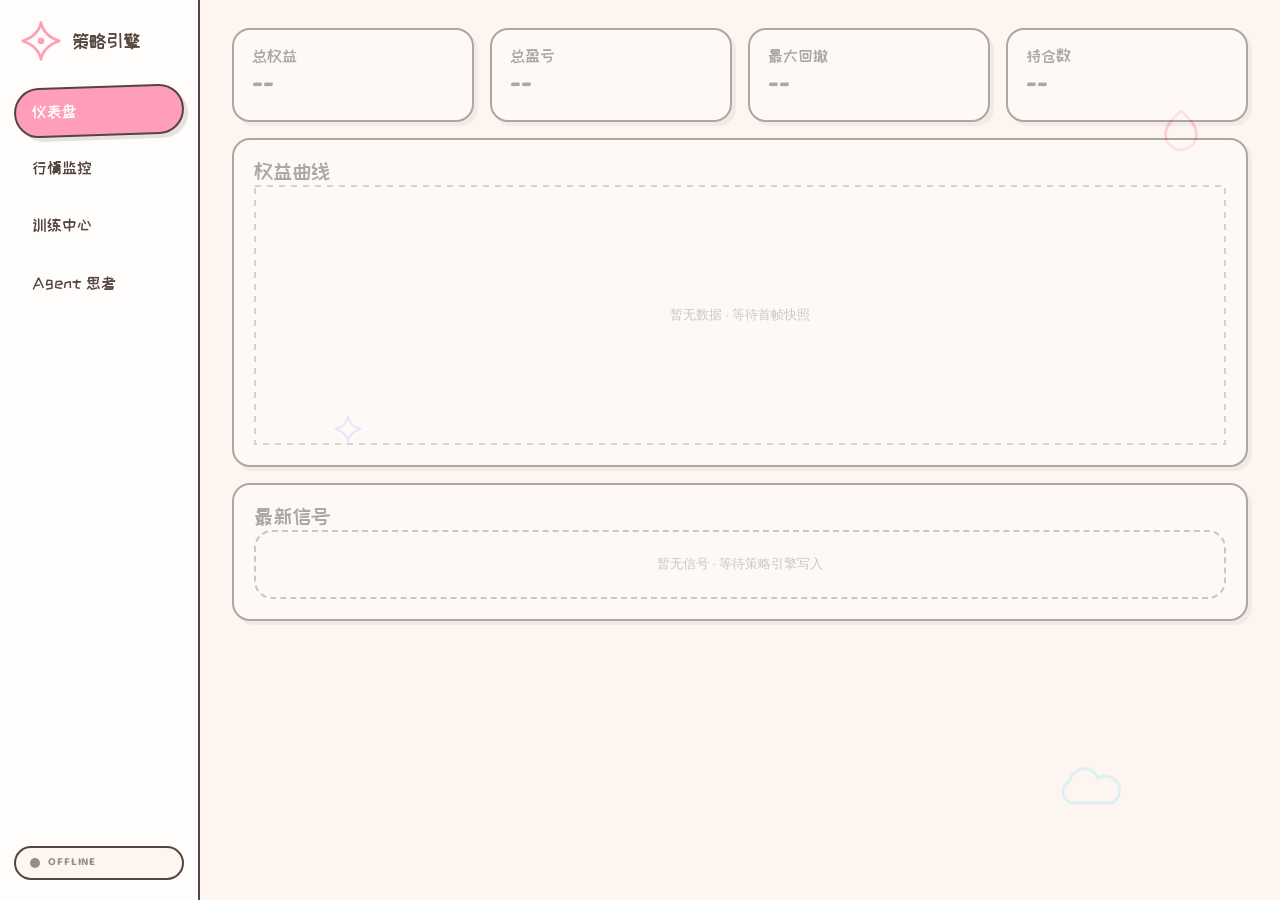
<file: frontend/public/index.html>
<!--
@file index.html
@brief 前端单页入口与页面模板

层级：
    frontend/public/

项目内绝对路径：
    frontend/public/index.html

模块作用：
    提供 SPA 外壳、四页 hash 路由模板、行模板与装饰层。
    页面切换由 router.js 接管，各页数据位用 data-f 标注。

使用者：
    浏览器直接打开或由 Go 静态托管访问。

项目角色：
    前端监控面板唯一入口，所有页面模板与脚本加载在此汇聚。

引入说明：
    依赖 src/style/ 下 tokens、base、components 三份样式。
    依赖 src/api/ 与 src/dom/ 下脚本按固定顺序加载。

维护记录：
    2026-08-28 初始创建
    2026-08-29 二次元风格改版，增加训练与 Agent 页面
-->

<!DOCTYPE html>
<html lang="zh-CN">
<head>
  <meta charset="UTF-8">
  <meta name="viewport" content="width=device-width, initial-scale=1.0">
  <title>Strategy Engine · 策略引擎</title>
  <link rel="icon" type="image/svg+xml" href="../src/image/favicon.svg">
  <link rel="preconnect" href="https://fonts.googleapis.com">
  <link rel="preconnect" href="https://fonts.gstatic.com" crossorigin>
  <link rel="stylesheet" href="https://fonts.googleapis.com/css2?family=Baloo+2:wght@600;700&family=ZCOOL+KuaiLe&display=swap">
  <link rel="stylesheet" href="../src/style/tokens.css">
  <link rel="stylesheet" href="../src/style/base.css">
  <link rel="stylesheet" href="../src/style/components.css">
</head>
<body>
  <div id="loader">
    <span class="loader-logo" aria-hidden="true">
      <svg viewBox="0 0 64 64" width="72" height="72">
        <path d="M32 4 Q36 24 60 32 Q36 40 32 60 Q28 40 4 32 Q28 24 32 4 Z"
              fill="none" stroke="currentColor" stroke-width="4" stroke-linejoin="round"/>
        <circle cx="32" cy="32" r="5" fill="currentColor"/>
      </svg>
    </span>
    <div class="loader-text">加载中<span class="loader-dots"><i>.</i><i>.</i><i>.</i></span></div>
  </div>

  <nav id="sidenav">
    <a class="nav-brand" href="#/dashboard" aria-label="返回仪表盘">
      <svg class="nav-logo" viewBox="0 0 64 64" width="40" height="40" aria-hidden="true">
        <path d="M32 4 Q36 24 60 32 Q36 40 32 60 Q28 40 4 32 Q28 24 32 4 Z"
              fill="none" stroke="currentColor" stroke-width="4" stroke-linejoin="round"/>
        <circle cx="32" cy="32" r="5" fill="currentColor"/>
      </svg>
      <span class="nav-title">策略引擎</span>
    </a>
    <a class="nav-item" href="#/dashboard" data-page="dashboard">仪表盘</a>
    <a class="nav-item" href="#/monitor" data-page="monitor">行情监控</a>
    <a class="nav-item" href="#/training" data-page="training">训练中心</a>
    <a class="nav-item" href="#/agent" data-page="agent">Agent 思考</a>
    <div id="conn-badge" data-state="offline">OFFLINE</div>
  </nav>

  <main id="page"></main>

  <template data-page="dashboard">
    <div class="page-body">
      <section class="stat-grid">
        <article class="stat-card sticker pop-in"><h3>总权益</h3><div class="stat-num" data-f="equity">--</div></article>
        <article class="stat-card sticker pop-in"><h3>总盈亏</h3><div class="stat-num" data-f="pnl">--</div></article>
        <article class="stat-card sticker pop-in"><h3>最大回撤</h3><div class="stat-num" data-f="drawdown">--</div></article>
        <article class="stat-card sticker pop-in"><h3>持仓数</h3><div class="stat-num" data-f="positions-count">--</div></article>
      </section>

      <section class="panel pop-in">
        <h2>权益曲线</h2>
        <canvas class="chart-canvas" data-f="equity-chart"></canvas>
      </section>

      <section class="panel pop-in">
        <h2>最新信号</h2>
        <ul class="signal-brief" data-f="signal-brief"></ul>
        <div class="empty" data-f="brief-empty">暂无信号 · 等待策略引擎写入</div>
      </section>
    </div>
  </template>

  <template data-page="monitor">
    <div class="page-body">
      <section class="panel pop-in">
        <h2>实时信号</h2>
        <div class="tbl-wrap">
          <table class="tbl">
            <thead>
              <tr><th>代码</th><th>信号</th><th>强度</th><th>来源</th><th>时间</th></tr>
            </thead>
            <tbody data-f="signals-body"></tbody>
          </table>
        </div>
        <div class="empty" data-f="signals-empty">等待 C++ 信号写入 runtime_files/signals/ …</div>
      </section>

      <section class="panel pop-in">
        <h2>持仓</h2>
        <div class="tbl-wrap">
          <table class="tbl">
            <thead>
              <tr><th>代码</th><th>数量</th><th>成本</th><th>现价</th><th>浮动盈亏</th><th>可用</th><th>冻结</th></tr>
            </thead>
            <tbody data-f="positions-body"></tbody>
          </table>
        </div>
        <div class="empty" data-f="positions-empty">暂无持仓</div>
      </section>

      <section class="panel pop-in">
        <h2>目标组合</h2>
        <ul data-f="target-list"></ul>
        <div class="empty" data-f="target-empty">无目标持仓</div>
      </section>
    </div>
  </template>

  <template data-page="training">
    <div class="page-body">
      <div class="empty" data-f="train-empty">尚未开始训练</div>
      <div class="train-body" data-f="train-body">
        <section class="panel pop-in">
          <h2>训练进度 <span class="train-state" data-f="train-state">IDLE</span></h2>
          <div class="prog-row">
            <span class="prog-label">Epoch</span>
            <div class="progress"><i data-f="epoch-bar" style="width: 0%"></i></div>
            <span class="prog-text" data-f="epoch-text">0 / 0</span>
          </div>
          <div class="prog-row">
            <span class="prog-label">Batch</span>
            <div class="progress"><i data-f="batch-bar" style="width: 0%"></i></div>
            <span class="prog-text" data-f="batch-text">0 / 0</span>
          </div>
        </section>

        <section class="stat-grid">
          <article class="stat-card sticker pop-in"><h3>当前损失</h3><div class="stat-num" data-f="loss">--</div></article>
          <article class="stat-card sticker pop-in"><h3>验证损失</h3><div class="stat-num" data-f="val-loss">--</div></article>
          <article class="stat-card sticker pop-in"><h3>速度</h3><div class="stat-num" data-f="speed">--</div></article>
          <article class="stat-card sticker pop-in"><h3>预计剩余</h3><div class="stat-num" data-f="eta">--</div></article>
        </section>

        <section class="panel pop-in">
          <h2>损失曲线 <span class="chart-legend"><i class="legend-dot legend-train"></i>train <i class="legend-dot legend-val"></i>val</span></h2>
          <canvas class="chart-canvas" data-f="loss-chart"></canvas>
        </section>

        <section class="panel pop-in">
          <h2>Epoch 历史</h2>
          <div class="tbl-wrap">
            <table class="tbl">
              <thead>
                <tr><th>Epoch</th><th>训练损失</th><th>训练准确率</th><th>验证损失</th><th>验证准确率</th></tr>
              </thead>
              <tbody data-f="epoch-body"></tbody>
            </table>
          </div>
          <div class="empty" data-f="epoch-empty">暂无历史记录</div>
        </section>
      </div>
    </div>
  </template>

  <template data-page="agent">
    <div class="page-body">
      <div class="empty" data-f="agent-empty">LLM 未启用</div>
      <div class="panel-grid" data-f="think-grid"></div>
    </div>
  </template>

  <template id="tpl-signal-row">
    <tr class="pop-in">
      <td class="num" data-f="symbol">------</td>
      <td><span class="badge badge-hold" data-f="signal">持有</span></td>
      <td>
        <span class="strength"><i data-f="strength" style="width: 0%"></i></span><span class="num dim" data-f="strength-text">0.00</span>
      </td>
      <td class="dim" data-f="source">—</td>
      <td class="num dim" data-f="time">--:--:--</td>
    </tr>
  </template>

  <template id="tpl-position-row">
    <tr class="pop-in">
      <td class="num" data-f="symbol">------</td>
      <td class="num" data-f="quantity">0</td>
      <td class="num" data-f="avg_cost">0.00</td>
      <td class="num" data-f="current_price">0.00</td>
      <td class="num" data-f="floating_pnl">+0.00</td>
      <td class="num dim" data-f="inventory_available">0</td>
      <td class="num dim" data-f="inventory_frozen">0</td>
    </tr>
  </template>

  <template id="tpl-target-item">
    <li class="target-item pop-in">
      <span class="num" data-f="symbol">------</span>
      <span class="target-bar"><i data-f="bar" style="width: 0%"></i></span>
      <span class="num" data-f="qty">0</span>
    </li>
  </template>

  <template id="tpl-epoch-row">
    <tr class="pop-in">
      <td class="num" data-f="epoch">0</td>
      <td class="num" data-f="train_loss">0.0000</td>
      <td class="num" data-f="train_acc">0.00%</td>
      <td class="num" data-f="val_loss">0.0000</td>
      <td class="num" data-f="val_acc">0.00%</td>
    </tr>
  </template>

  <template id="tpl-think-card">
    <article class="think-card sticker pop-in">
      <header class="think-head">
        <span class="think-symbol num" data-f="symbol">------</span>
        <span class="think-state" data-f="state">思考中</span>
      </header>
      <ol class="think-timeline" data-f="timeline"></ol>
      <div class="think-final stamp-hold" data-f="final" hidden>
        <span class="stamp-label" data-f="decision">持有</span>
        <span class="stamp-conf num" data-f="confidence">0%</span>
        <p class="stamp-reason" data-f="reason"></p>
      </div>
    </article>
  </template>

  <div id="decor" aria-hidden="true">
    <svg class="decor-item decor-sakura" viewBox="0 0 40 40" width="44" height="44">
      <path d="M20 3 C28 10 34 16 34 24 A14 14 0 0 1 6 24 C6 16 12 10 20 3 Z"
            fill="none" stroke="currentColor" stroke-width="2.5" stroke-linejoin="round"/>
    </svg>
    <svg class="decor-item decor-star" viewBox="0 0 40 40" width="30" height="30">
      <path d="M20 3 Q22 16 37 20 Q22 24 20 37 Q18 24 3 20 Q18 16 20 3 Z"
            fill="none" stroke="currentColor" stroke-width="2.5" stroke-linejoin="round"/>
    </svg>
    <svg class="decor-item decor-cloud" viewBox="0 0 64 40" width="72" height="46">
      <path d="M16 34 A10 10 0 0 1 14 15 A13 13 0 0 1 39 12 A11 11 0 0 1 52 34 Z"
            fill="none" stroke="currentColor" stroke-width="2.5" stroke-linejoin="round"/>
    </svg>
  </div>

  <script src="../src/api/bus.js"></script>
  <script src="../src/api/endpoints.js"></script>
  <script src="../src/api/http.js"></script>
  <script src="../src/api/ws.js"></script>
  <script src="../src/router.js"></script>
  <script src="../src/dom/page_dashboard.js"></script>
  <script src="../src/dom/page_monitor.js"></script>
  <script src="../src/dom/page_training.js"></script>
  <script src="../src/dom/page_agent.js"></script>
  <script src="../src/app.js"></script>
</body>
</html>
</file>
<file: frontend/src/style/tokens.css>
/**
 * @file tokens.css
 * @brief 二次元设计令牌：色彩、字体、动效变量
 *
 * 层级：
 *   frontend/src/style/
 *
 * 项目内绝对路径：
 *   frontend/src/style/tokens.css
 *
 * 模块作用：
 *   定义全局 CSS 变量，作为所有样式层的唯一设计来源。
 *   包括奶油底、樱粉主强调、语义色、字体栈和弹簧缓动。
 *
 * 使用者：
 *   base.css 和 components.css 引用本文件中的变量。
 *
 * 项目角色：
 *   前端设计令牌层，加载顺序排第一。
 *
 * 引入说明：
 *   无外部依赖，仅定义 :root 变量。
 *
 * 维护记录：
 *   2026-08-28 初始创建
 *   2026-08-29 按 docs/COMMENT_STYLE.md 统一文件头
 */

/* ==========================================================================
   tokens.css — v2 二次元设计令牌（唯一来源：FE2_SPEC 3.1，变量名与值禁止改动）
   奶油底 + 樱粉主强调；A股语义：涨/买=珊瑚红(--up)，跌/卖=青绿(--down)。
   ========================================================================== */

:root {
  /* ---- 3.1 色彩（FE2_SPEC 固定值） ------------------------------------- */
  --cream: #fdf6f0;        /* 主背景：奶油 */
  --paper: #fffdfb;        /* 卡片底 */
  --ink: #54453f;          /* 主文本：暖棕 */
  --ink-soft: #9c8b83;     /* 次要文本 */
  --sakura: #ffd3e0;       /* 樱花粉 */
  --sakura-deep: #ff9ebb;  /* 深粉：主强调/激活态 */
  --peach: #ffb583;        /* 蜜桃 */
  --lavender: #baaaf7;     /* 薰衣草 */
  --sky: #bbe9f2;          /* 软蓝 */
  --sage: #c9e7b5;         /* 鼠尾草绿 */
  /* 语义（A股）：涨红跌绿的粉彩表达 */
  --up: #ff8a80;  --up-bg: #ffe5e2;      /* 涨/买：珊瑚红 */
  --down: #6fbf73; --down-bg: #e8f5e0;   /* 跌/卖：青绿 */
  --warn: #ffb583;
  /* 质感 */
  --radius: 18px;          /* 大圆角 */
  --border: 2.5px solid var(--ink);   /* 贴纸描边 */
  --shadow-pop: 4px 4px 0 rgba(84,69,63,.14);  /* 硬投影（贴纸感） */

  /* ---- 3.2 字体栈（由规范派生；加载见 base.css 的 Google Fonts） -------- */
  --font-display: "ZCOOL KuaiLe", "PingFang SC", "Microsoft YaHei", sans-serif; /* 中文标题/导航 */
  --font-num: "Baloo 2", -apple-system, "PingFang SC", "Microsoft YaHei", sans-serif; /* 数字/英文 */
  --font-body: -apple-system, "PingFang SC", "Microsoft YaHei", sans-serif;     /* 中文正文 */

  /* ---- 3.3 动效缓动（规范派生） ---------------------------------------- */
  --spring: cubic-bezier(.34, 1.56, .64, 1);  /* 弹簧回弹（hover/入场/盖章） */
}
</file>
<file: frontend/src/style/base.css>
/**
 * @file base.css
 * @brief 全局基础样式：reset、字体、滚动条、reduced-motion
 *
 * 层级：
 *   frontend/src/style/
 *
 * 项目内绝对路径：
 *   frontend/src/style/base.css
 *
 * 模块作用：
 *   提供全站 reset、字体引入、基础排版、滚动条样式和无障碍动效降级。
 *   不承载任何组件样式。
 *
 * 使用者：
 *   frontend/public/index.html 引入本文件。
 *
 * 项目角色：
 *   前端基础样式层，在 tokens.css 之后、components.css 之前加载。
 *
 * 引入说明：
 *   依赖 tokens.css 中定义的设计变量。
 *   通过 Google Fonts 引入 ZCOOL KuaiLe 与 Baloo 2 字体。
 *
 * 维护记录：
 *   2026-08-28 初始创建
 *   2026-08-29 按 docs/COMMENT_STYLE.md 统一文件头
 */

/* Google Fonts：ZCOOL KuaiLe（中文展示体）+ Baloo 2 600/700（数字/英文）。
   display=swap：字体未到时先用系统栈渲染，避免不可见文本。 */
@import url("https://fonts.googleapis.com/css2?family=ZCOOL+KuaiLe&family=Baloo+2:wght@600;700&display=swap");

/* ---- reset ---------------------------------------------------------- */
*,
*::before,
*::after {
  box-sizing: border-box;
  margin: 0;
  padding: 0;
}

html {
  -webkit-text-size-adjust: 100%;
}

body {
  background: var(--cream);
  color: var(--ink);
  font-family: var(--font-body);
  font-size: 14px;
  line-height: 1.6;
  min-height: 100vh;
  overflow-x: hidden; /* 任何情况下不允许横向滚动 */
}

/* 标题走 ZCOOL KuaiLe 展示体（单字重 400，靠字号拉开层级） */
h1,
h2,
h3,
h4 {
  font-family: var(--font-display);
  font-weight: 400;
  line-height: 1.3;
}

/* 全站禁用斜体（中文斜体为伪斜体，规范明令禁止） */
i,
em,
cite,
dfn {
  font-style: normal;
}

img {
  display: block;
}

table {
  border-collapse: collapse;
  border-spacing: 0;
}

button,
input,
select,
textarea {
  font: inherit;
  color: inherit;
}

ul,
ol {
  list-style: none;
}

a {
  color: var(--sakura-deep);
  text-decoration: none;
}

::selection {
  background: var(--sakura);
  color: var(--ink);
}

:focus-visible {
  outline: 3px solid var(--lavender);
  outline-offset: 2px;
}

/* ---- 10px 胶囊滚动条：thumb --sakura 大圆角，track 透明 ------------------ */
* {
  scrollbar-width: thin;                                    /* Firefox */
  scrollbar-color: var(--sakura) transparent;               /* Firefox */
}

::-webkit-scrollbar {
  width: 10px;
  height: 10px;
}

::-webkit-scrollbar-track {
  background: transparent;
}

::-webkit-scrollbar-thumb {
  background: var(--sakura);
  border-radius: 999px; /* 胶囊 */
  border: 2px solid transparent;
  background-clip: padding-box;
}

::-webkit-scrollbar-thumb:hover {
  background: var(--sakura-deep);
  border: 2px solid transparent;
  background-clip: padding-box;
}

::-webkit-scrollbar-corner {
  background: transparent;
}

/* ---- reduced-motion：全站动画/过渡一键关停（FE2_SPEC 3.3） --------------- */
@media (prefers-reduced-motion: reduce) {
  *,
  *::before,
  *::after {
    animation-duration: 0.01ms !important;
    animation-iteration-count: 1 !important;
    transition-duration: 0.01ms !important;
    scroll-behavior: auto !important;
  }
}
</file>
<file: frontend/src/style/components.css>
/**
 * @file components.css
 * @brief 二次元组件库：贴纸卡片、徽章、进度条、表格、思考卡等
 *
 * 层级：
 *   frontend/src/style/
 *
 * 项目内绝对路径：
 *   frontend/src/style/components.css
 *
 * 模块作用：
 *   定义前端全部组件样式，包括导航、卡片、徽章、进度条、
 *   表格、目标组合、思考卡、装饰层、加载层和响应式布局。
 *
 * 使用者：
 *   frontend/public/index.html 在 base.css 之后引入本文件。
 *
 * 项目角色：
 *   前端组件样式层，承载 FE2_SPEC 3.3/3.4 全部视觉语言。
 *
 * 引入说明：
 *   依赖 tokens.css 中的设计变量。
 *
 * 维护记录：
 *   2026-08-28 初始创建
 *   2026-08-29 按 docs/COMMENT_STYLE.md 统一文件头
 */

/* ==========================================================================
   components.css — v2 二次元组件库（FE2_SPEC 3.3 / 3.4）
   组件语言：贴纸卡片（2.5px 暖棕描边 + 硬投影）、药丸徽章、弹簧动效。
   色彩纪律：只允许 tokens.css 变量派生；涨/买=--up 珊瑚红，跌/卖=--down 青绿。
   装饰符号（✦/✓/▍）一律内联 SVG 或文本字符，禁用 emoji。
   ========================================================================== */

/* ---- 通用小工具 -------------------------------------------------------- */
.num {
  font-family: var(--font-num);
  font-variant-numeric: tabular-nums;
}

.dim {
  color: var(--ink-soft);
}

/* 数据语义着色：仅用于数据本身。up=涨/买（珊瑚红），down=跌/卖（青绿） */
.up {
  color: var(--up);
}

.down {
  color: var(--down);
}

/* ==========================================================================
   贴纸卡片 .sticker / 面板 .panel（FE2_SPEC 3.3）
   白底 + 2.5px 暖棕描边 + 硬投影 + 大圆角；
   hover：translate(-2px,-2px) + 投影加深到 6px 6px 0，弹簧回弹 280ms。
   ========================================================================== */
.sticker,
.panel {
  background: var(--paper);
  border: var(--border);
  border-radius: var(--radius);
  box-shadow: var(--shadow-pop);
  transition: transform 280ms var(--spring), box-shadow 280ms var(--spring);
}

.sticker:hover,
.panel:hover {
  transform: translate(-2px, -2px);
  box-shadow: 6px 6px 0 rgba(84, 69, 63, 0.14);
}

.panel {
  padding: 18px 20px 20px;
  min-width: 0; /* 防 grid 子项撑出横向滚动 */
}

/* 面板标题：ZCOOL 展示体 + 手绘四角星标记（内联 SVG，禁 emoji） */
.panel-title {
  display: flex;
  align-items: center;
  gap: 10px;
  font-size: 18px;
  color: var(--ink);
  padding-bottom: 10px;
  margin-bottom: 14px;
  border-bottom: 2px dashed var(--sakura);
}

.panel-title::before {
  content: "";
  width: 14px;
  height: 14px;
  flex: none;
  background: no-repeat center / contain
    url("data:image/svg+xml,%3Csvg xmlns='http://www.w3.org/2000/svg' viewBox='0 0 24 24'%3E%3Cpath d='M12 1c1.2 6 4.8 9.8 11 11-6.2 1.2-9.8 5-11 11-1.2-6-4.8-9.8-11-11C7.2 10.8 10.8 7 12 1z' fill='%23ff9ebb'/%3E%3C/svg%3E");
}

/* 页面大标题 */
.page-title {
  font-size: 28px;
  color: var(--ink);
  margin-bottom: 18px;
}

/* 通用布局网格：统计卡 4 列 / 面板自适应列 */
.stat-grid {
  display: grid;
  grid-template-columns: repeat(4, 1fr);
  gap: 16px;
}

.panel-grid {
  display: grid;
  grid-template-columns: repeat(auto-fit, minmax(320px, 1fr));
  gap: 16px;
}

/* 页面骨架 .page-body：各页板块纵向流式排布，间距 16px */
.page-body {
  display: flex;
  flex-direction: column;
  gap: 16px;
}

/* 训练页主体栅格（与 .page-body 同语言，独立成类便于空态整体折叠） */
.train-body {
  display: flex;
  flex-direction: column;
  gap: 16px;
}

/* hidden 兜底：作者 display 规则会盖住 UA 的 [hidden]{display:none}，需显式找回 */
.train-body[hidden],
.panel-grid[hidden] {
  display: none;
}

/* ---- 统计贴纸卡 .stat-card ---------------------------------------------- */
.stat-card {
  padding: 16px 18px 18px;
}

.stat-label {
  font-size: 12px;
  letter-spacing: 0.06em;
  color: var(--ink-soft);
  margin-bottom: 6px;
}

.stat-num {
  font-family: var(--font-num);
  font-variant-numeric: tabular-nums;
  font-weight: 700;
  font-size: 30px;
  line-height: 1.15;
  color: var(--ink);
  word-break: break-all;
}

/* ==========================================================================
   药丸徽章 .badge（buy/sell/hold + 前缀手绘 ✦ 四角星 SVG）
   ========================================================================== */
.badge {
  display: inline-flex;
  align-items: center;
  gap: 6px;
  padding: 3px 12px;
  border: 2px solid currentColor;
  border-radius: 999px;
  font-family: var(--font-num);
  font-size: 12px;
  font-weight: 700;
  letter-spacing: 0.04em;
  line-height: 1.5;
  white-space: nowrap;
  color: var(--ink-soft);
  background: var(--paper);
}

/* 前缀手绘四角星（内联 SVG data-uri，颜色跟随徽章语义） */
.badge::before {
  content: "";
  width: 10px;
  height: 10px;
  flex: none;
  background: no-repeat center / contain
    url("data:image/svg+xml,%3Csvg xmlns='http://www.w3.org/2000/svg' viewBox='0 0 24 24'%3E%3Cpath d='M12 1c1.2 6 4.8 9.8 11 11-6.2 1.2-9.8 5-11 11-1.2-6-4.8-9.8-11-11C7.2 10.8 10.8 7 12 1z' fill='%239c8b83'/%3E%3C/svg%3E");
}

.badge-buy {
  color: var(--up);
  background: var(--up-bg);
}

.badge-buy::before {
  background-image: url("data:image/svg+xml,%3Csvg xmlns='http://www.w3.org/2000/svg' viewBox='0 0 24 24'%3E%3Cpath d='M12 1c1.2 6 4.8 9.8 11 11-6.2 1.2-9.8 5-11 11-1.2-6-4.8-9.8-11-11C7.2 10.8 10.8 7 12 1z' fill='%23ff8a80'/%3E%3C/svg%3E");
}

.badge-sell {
  color: var(--down);
  background: var(--down-bg);
}

.badge-sell::before {
  background-image: url("data:image/svg+xml,%3Csvg xmlns='http://www.w3.org/2000/svg' viewBox='0 0 24 24'%3E%3Cpath d='M12 1c1.2 6 4.8 9.8 11 11-6.2 1.2-9.8 5-11 11-1.2-6-4.8-9.8-11-11C7.2 10.8 10.8 7 12 1z' fill='%236fbf73'/%3E%3C/svg%3E");
}

.badge-hold {
  color: var(--ink-soft);
  background: var(--cream);
}

/* ==========================================================================
   左侧竖导航 #sidenav（200px 固定，药丸菜单项，激活深粉填充 + -2deg 旋转）
   ========================================================================== */
#sidenav {
  position: fixed;
  top: 0;
  left: 0;
  bottom: 0;
  z-index: 100;
  width: 200px;
  display: flex;
  flex-direction: column;
  gap: 8px;
  padding: 20px 14px;
  background: var(--paper);
  border-right: var(--border);
}

.nav-brand {
  display: flex;
  align-items: center;
  gap: 10px;
  padding: 0 6px 16px;
}

.nav-logo {
  width: 42px;
  height: 42px;
  flex: none;
}

.nav-title {
  font-family: var(--font-display);
  font-size: 19px;
  line-height: 1.25;
  color: var(--ink);
}

.nav-title small {
  display: block;
  font-family: var(--font-num);
  font-size: 10px;
  letter-spacing: 0.08em;
  color: var(--ink-soft);
}

.nav-item {
  display: block;
  padding: 10px 16px;
  border: 2.5px solid transparent;
  border-radius: 999px;
  font-family: var(--font-display);
  font-size: 16px;
  color: var(--ink);
  white-space: nowrap;
  transition: transform 280ms var(--spring), background 200ms ease,
    color 200ms ease, border-color 200ms ease, box-shadow 280ms var(--spring);
}

.nav-item:hover {
  background: var(--sakura);
  transform: translateX(4px);
}

/* 激活项：深粉填充 + 白字 + 描边硬投影 + 轻微 -2deg 旋转 */
.nav-item.active {
  background: var(--sakura-deep);
  color: #fff;
  border-color: var(--ink);
  box-shadow: var(--shadow-pop);
  transform: rotate(-2deg);
}

#sidenav #conn-badge {
  margin-top: auto;
}

/* ---- 页面容器 #page ----------------------------------------------------- */
#page {
  position: relative;
  z-index: 1;
  margin-left: 200px;
  padding: 28px 32px 64px;
  max-width: 1240px;
  min-height: 100vh;
}

/* 页面切换动画（3.4）：旧页 fade+translateY(8px) 出 150ms；
   新页 fade+translateY(-8px) 入 220ms 弹簧缓动。router.js 加/移 class。 */
.page-leave {
  animation: page-out 150ms ease-in both;
}

@keyframes page-out {
  to {
    opacity: 0;
    transform: translateY(8px);
  }
}

.page-enter {
  animation: page-in 220ms var(--spring) both;
}

@keyframes page-in {
  from {
    opacity: 0;
    transform: translateY(-8px);
  }
  to {
    opacity: 1;
    transform: translateY(0);
  }
}

/* 卡片入场：staggered pop（scale .9→1，overshoot；JS 内联 animation-delay=index*70ms）。
   用 backwards 而非 both：动画结束后交还 transform 控制权，不挡 .sticker 的 hover 位移。 */
.pop-in {
  animation: pop-in 320ms var(--spring) backwards;
}

@keyframes pop-in {
  from {
    opacity: 0;
    transform: scale(0.9);
  }
  to {
    opacity: 1;
    transform: scale(1);
  }
}

/* 数字变动闪烁（3.4）：scale 1→1.08→1 + 变色（涨红跌绿）350ms，
   animationend 由 JS 移除 class。 */
.flash-up {
  animation: flash-up 350ms ease-out;
}

.flash-down {
  animation: flash-down 350ms ease-out;
}

@keyframes flash-up {
  0% {
    transform: scale(1);
  }
  40% {
    transform: scale(1.08);
    color: var(--up);
  }
  100% {
    transform: scale(1);
  }
}

@keyframes flash-down {
  0% {
    transform: scale(1);
  }
  40% {
    transform: scale(1.08);
    color: var(--down);
  }
  100% {
    transform: scale(1);
  }
}

/* ==========================================================================
   连接徽章 #conn-badge：LIVE 樱花粉脉冲点 / POLLING 蜜桃 / OFFLINE 灰
   ========================================================================== */
#conn-badge {
  display: inline-flex;
  align-items: center;
  gap: 8px;
  padding: 6px 14px;
  border: var(--border);
  border-radius: 999px;
  background: var(--paper);
  font-family: var(--font-num);
  font-size: 11px;
  font-weight: 700;
  letter-spacing: 0.08em;
  color: var(--ink-soft);
  white-space: nowrap;
}

#conn-badge::before {
  content: "";
  width: 10px;
  height: 10px;
  flex: none;
  border-radius: 50%;
  background: var(--ink-soft);
}

/* LIVE：樱花粉脉冲点 */
#conn-badge[data-state="live"] {
  color: var(--ink);
}

#conn-badge[data-state="live"]::before {
  background: var(--sakura-deep);
  animation: conn-pulse 1.4s ease-out infinite;
}

@keyframes conn-pulse {
  0% {
    box-shadow: 0 0 0 0 rgba(255, 158, 187, 0.55);
  }
  70% {
    box-shadow: 0 0 0 8px rgba(255, 158, 187, 0);
  }
  100% {
    box-shadow: 0 0 0 0 rgba(255, 158, 187, 0);
  }
}

/* POLLING：蜜桃呼吸点 */
#conn-badge[data-state="polling"] {
  color: var(--ink);
}

#conn-badge[data-state="polling"]::before {
  background: var(--peach);
  animation: conn-breathe 1.4s ease-in-out infinite;
}

@keyframes conn-breathe {
  0%,
  100% {
    opacity: 1;
  }
  50% {
    opacity: 0.35;
  }
}

/* OFFLINE：灰点常暗；main 区域置灰 */
#conn-badge[data-state="offline"] {
  color: var(--ink-soft);
  background: var(--cream);
}

/* offline 置灰：:has() 主路径 + .is-offline 兜底 class（SPA 代理可选加在 #page 上） */
body:has(#conn-badge[data-state="offline"]) #page,
#page.is-offline {
  opacity: 0.45;
  filter: saturate(0.3);
  transition: opacity 0.3s ease, filter 0.3s ease;
}

/* ==========================================================================
   胶囊进度条 .progress（sakura-deep → lavender 横向过渡，2px 描边）
   训练页主进度条与通用进度共用。
   ========================================================================== */
.progress {
  height: 16px;
  border: 2px solid var(--ink);
  border-radius: 999px;
  background: var(--paper);
  overflow: hidden;
}

.progress > i {
  display: block;
  height: 100%;
  width: 0;
  border-radius: 999px;
  background: linear-gradient(90deg, var(--sakura-deep), var(--lavender));
  transition: width 300ms var(--spring);
}

/* 信号强度内嵌小胶囊条（信号表用） */
.strength {
  display: inline-block;
  vertical-align: middle;
  width: 64px;
  height: 10px;
  border: 2px solid var(--ink);
  border-radius: 999px;
  background: var(--paper);
  overflow: hidden;
  margin-right: 8px;
}

.strength > i {
  display: block;
  height: 100%;
  width: 0;
  border-radius: 999px;
  background: var(--sakura-deep);
  transition: width 300ms var(--spring);
}

/* ---- 训练进度行 .prog-row：标签 + 胶囊条 + 数值 三段式 -------------------- */
.prog-row {
  display: flex;
  align-items: center;
  gap: 12px;
  margin-top: 10px;
}

.prog-label {
  flex: none;
  width: 44px;
  font-size: 12px;
  color: var(--ink-soft);
}

.prog-row .progress {
  flex: 1;
}

.prog-text {
  flex: none;
  min-width: 64px;
  text-align: right;
  font-family: var(--font-num);
  font-variant-numeric: tabular-nums;
  font-size: 12px;
  color: var(--ink-soft);
}

/* 训练状态小药丸（idle 软蓝 / running 蜜桃呼吸 / done 鼠尾草绿），与 .tool-chip 同语言 */
.train-state {
  display: inline-block;
  margin-left: 10px;
  padding: 2px 10px;
  border: 2px solid var(--ink);
  border-radius: 999px;
  font-family: var(--font-num);
  font-size: 11px;
  line-height: 1.5;
  vertical-align: middle;
  color: var(--ink);
  background: var(--sky);
  white-space: nowrap;
}

.train-state[data-state="running"] {
  background: var(--peach);
  animation: conn-breathe 1.2s ease-in-out infinite;
}

.train-state[data-state="done"] {
  background: var(--sage);
}

/* 损失曲线图例：彩色圆点 + 小号数字体（颜色与 canvas 双曲线一致） */
.chart-legend {
  margin-left: 12px;
  font-family: var(--font-num);
  font-size: 12px;
  letter-spacing: 0.04em;
  color: var(--ink-soft);
}

.legend-dot {
  display: inline-block;
  width: 10px;
  height: 10px;
  border-radius: 50%;
  margin: 0 6px 0 12px;
}

.legend-train {
  background: var(--sakura-deep);
}

.legend-val {
  background: var(--lavender);
}

/* ==========================================================================
   贴纸表格 .tbl（信号表 / 持仓表 / epoch 历史表共用）
   ========================================================================== */
.tbl-wrap {
  overflow-x: auto;
}

.tbl {
  width: 100%;
  font-size: 13px;
  line-height: 1.6;
}

.tbl thead th {
  font-family: var(--font-num);
  font-weight: 600;
  font-size: 11px;
  letter-spacing: 0.08em;
  color: var(--ink-soft);
  text-align: left;
  padding: 8px 12px;
  background: var(--cream);
  border-bottom: var(--border);
  white-space: nowrap;
}

.tbl tbody td {
  padding: 9px 12px;
  border-bottom: 2px solid var(--cream);
  color: var(--ink);
  white-space: nowrap;
}

.tbl tbody tr:hover td {
  background: var(--sakura);
}

.tbl tbody tr:last-child td {
  border-bottom: none;
}

/* 数字列右对齐（模板中 th.num / td.num） */
.tbl th.num,
.tbl td.num {
  text-align: right;
}

/* ==========================================================================
   目标组合 .target-item：symbol + 胶囊条形 + 千分位数量
   ========================================================================== */
.target-item {
  display: flex;
  align-items: center;
  gap: 12px;
  padding: 9px 0;
  border-bottom: 2px solid var(--cream);
}

.target-item:last-child {
  border-bottom: none;
}

.target-item [data-f="symbol"] {
  flex: none;
  width: 76px;
  font-weight: 700;
  color: var(--ink);
}

.target-item [data-f="qty"] {
  flex: none;
  min-width: 72px;
  text-align: right;
  color: var(--ink);
}

.target-bar {
  flex: 1;
  min-width: 0;
  height: 12px;
  border: 2px solid var(--ink);
  border-radius: 999px;
  background: var(--paper);
  overflow: hidden;
}

.target-bar > i {
  display: block;
  height: 100%;
  width: 0;
  border-radius: 999px;
  background: linear-gradient(90deg, var(--peach), var(--sakura-deep));
  transition: width 300ms var(--spring);
}

/* ==========================================================================
   最新信号摘要 .signal-brief（仪表盘）：药丸徽章 + 代码 + 强度 + 时间的贴纸行
   行语言与 .target-item 一致（2px cream 行分隔，末行去线）。
   ========================================================================== */
.signal-brief .brief-item {
  display: flex;
  align-items: center;
  gap: 12px;
  padding: 9px 0;
  border-bottom: 2px solid var(--cream);
}

.signal-brief .brief-item:last-child {
  border-bottom: none;
}

.signal-brief .brief-symbol {
  flex: none;
  font-weight: 700;
  color: var(--ink);
}

.signal-brief .brief-strength {
  flex: 1;
  text-align: right;
}

.signal-brief .brief-time {
  flex: none;
}

/* ==========================================================================
   Agent 思考卡 .think-card：事件时间线 + 工具芯片 + 打字机 + 决策盖章
   ========================================================================== */
.think-card {
  padding: 18px 20px 20px;
}

.think-head {
  display: flex;
  align-items: center;
  gap: 10px;
  margin-bottom: 12px;
}

.think-symbol {
  font-family: var(--font-num);
  font-weight: 700;
  font-size: 18px;
  color: var(--ink);
}

/* 思考状态小药丸：thinking=软蓝 / done=鼠尾草绿 */
.think-state {
  padding: 2px 10px;
  border: 2px solid var(--ink);
  border-radius: 999px;
  font-size: 11px;
  line-height: 1.5;
  color: var(--ink);
  background: var(--sky);
  white-space: nowrap;
}

.think-state[data-state="done"] {
  background: var(--sage);
}

.think-started {
  margin-left: auto;
  font-family: var(--font-num);
  font-size: 12px;
}

/* 事件时间线：左侧樱花粉竖轨 + 事件圆点（按类型着色） */
.think-timeline {
  position: relative;
  padding-left: 22px;
}

.think-timeline::before {
  content: "";
  position: absolute;
  left: 6px;
  top: 8px;
  bottom: 8px;
  width: 3px;
  border-radius: 2px;
  background: var(--sakura);
}

.think-event {
  position: relative;
  padding: 5px 0;
  font-size: 13px;
  line-height: 1.6;
  color: var(--ink);
  word-break: break-all;
}

.think-event::before {
  content: "";
  position: absolute;
  left: -21px;
  top: 11px;
  width: 9px;
  height: 9px;
  border: 2px solid var(--ink);
  border-radius: 50%;
  background: var(--paper);
}

.ev-status::before {
  background: var(--sakura-deep);
}

.ev-tool::before {
  background: var(--lavender);
}

.ev-tool_result::before {
  background: var(--sage);
}

.ev-text::before {
  background: var(--peach);
}

.ev-time {
  font-family: var(--font-num);
  font-size: 11px;
  color: var(--ink-soft);
  margin-left: 8px;
  white-space: nowrap;
}

/* 工具芯片（3.4/4.3 think.js）：名称 + 完成 ✓；running 蜜桃脉冲 / done 鼠尾草绿 */
.tool-chip {
  display: inline-flex;
  align-items: center;
  gap: 6px;
  padding: 2px 10px;
  border: 2px solid var(--ink);
  border-radius: 999px;
  font-family: var(--font-num);
  font-size: 12px;
  font-weight: 600;
  color: var(--ink);
  background: var(--sky);
  white-space: nowrap;
}

.tool-chip[data-state="running"] {
  background: var(--peach);
  animation: conn-breathe 1.2s ease-in-out infinite;
}

.tool-chip[data-state="done"] {
  background: var(--sage);
}

.tool-chip[data-state="done"]::after {
  content: "✓";
  font-weight: 700;
  color: var(--down);
}

/* 工具结果文本：跟在工具芯片后的次要小字 */
.tool-result-text {
  margin-left: 8px;
  font-size: 12px;
  word-break: break-all;
}

/* 打字机文本体：保留流式文本中的换行 */
.ev-text-body {
  white-space: pre-wrap;
}

/* 打字机光标：流式输出时给文本容器加 .typing，尾部 ▍ 闪烁（think.js 负责） */
.typing::after {
  content: "▍";
  margin-left: 2px;
  color: var(--sakura-deep);
  animation: caret-blink 1s steps(1) infinite;
}

@keyframes caret-blink {
  0%,
  49% {
    opacity: 1;
  }
  50%,
  100% {
    opacity: 0;
  }
}

/* 最终决策盖章区（4.3：done 时去 hidden，盖章式 scale spring 弹出） */
.think-final {
  display: inline-block;
  margin-top: 14px;
  padding: 12px 18px;
  border: 3px solid var(--ink-soft);
  border-radius: 14px;
  background: var(--paper);
  color: var(--ink-soft);
  transform: rotate(-3deg);
  animation: stamp-in 380ms var(--spring) both;
}

.think-final[hidden] {
  display: none;
}

@keyframes stamp-in {
  from {
    opacity: 0;
    transform: rotate(6deg) scale(1.5);
  }
  to {
    opacity: 1;
    transform: rotate(-3deg) scale(1);
  }
}

.stamp-label {
  display: inline-block;
  margin-right: 10px;
  font-family: var(--font-num);
  font-weight: 700;
  font-size: 20px;
  letter-spacing: 0.1em;
  text-transform: uppercase;
}

.stamp-conf {
  font-weight: 700;
  font-size: 14px;
}

.stamp-reason {
  margin-top: 4px;
  font-size: 12px;
  color: var(--ink);
}

/* 盖章语义色：buy 珊瑚红 / sell 青绿 / hold 灰 */
.stamp-buy {
  border-color: var(--up);
  color: var(--up);
  background: var(--up-bg);
}

.stamp-sell {
  border-color: var(--down);
  color: var(--down);
  background: var(--down-bg);
}

.stamp-hold {
  border-color: var(--ink-soft);
  color: var(--ink-soft);
  background: var(--paper);
}

/* ==========================================================================
   空态 .empty：虚线贴纸风（4.4 训练未开始 / LLM 未启用）
   ========================================================================== */
.empty {
  border: 2.5px dashed var(--ink-soft);
  border-radius: var(--radius);
  background: var(--paper);
  padding: 22px 16px;
  text-align: center;
  font-size: 13px;
  color: var(--ink-soft);
}

.empty[hidden] {
  display: none;
}

/* 权益/loss 曲线 canvas 统一尺寸 */
.chart-canvas {
  display: block;
  width: 100%;
  height: 260px;
}

/* ==========================================================================
   装饰飘浮层 #decor：手绘 SVG 绝对定位，sine 上下漂浮 3~4s infinite，±8°
   ========================================================================== */
#decor {
  position: fixed;
  inset: 0;
  z-index: 0;
  overflow: hidden;
  pointer-events: none;
}

.decor-item {
  position: absolute;
  opacity: 0.5;
  animation: float-sine 3.6s ease-in-out infinite;
  will-change: transform;
}

/* 三件装饰的手绘定位与配色（描边颜色跟随 currentColor） */
.decor-sakura {
  top: 12%;
  right: 6%;
  color: var(--sakura-deep);
}

.decor-star {
  top: 46%;
  left: 26%;
  color: var(--lavender);
}

.decor-cloud {
  bottom: 10%;
  right: 12%;
  color: var(--sky);
}

#decor .decor-item:nth-child(2) {
  animation-duration: 3s;
  animation-delay: 0.6s;
}

#decor .decor-item:nth-child(3) {
  animation-duration: 4.2s;
  animation-delay: 1.1s;
}

@keyframes float-sine {
  0%,
  100% {
    transform: translateY(0) rotate(-8deg);
  }
  50% {
    transform: translateY(-12px) rotate(8deg);
  }
}

/* ==========================================================================
   加载层 #loader：logo 弹簧弹跳 + 「加载中」圆点逐个跳动（3.4）
   ========================================================================== */
#loader {
  position: fixed;
  inset: 0;
  z-index: 10000;
  display: flex;
  flex-direction: column;
  align-items: center;
  justify-content: center;
  gap: 18px;
  background: var(--cream);
}

#loader .loader-logo {
  width: 72px;
  height: 72px;
  animation: logo-bounce 900ms var(--spring) infinite alternate;
  transform-origin: 50% 100%;
}

@keyframes logo-bounce {
  from {
    transform: translateY(2px) scale(1.08, 0.9);
  }
  to {
    transform: translateY(-16px) scale(0.95, 1.06);
  }
}

#loader .loader-text {
  font-family: var(--font-display);
  font-size: 18px;
  color: var(--ink);
  letter-spacing: 0.1em;
}

#loader .loader-dots {
  display: inline-flex;
  gap: 6px;
  margin-left: 8px;
  vertical-align: baseline;
}

#loader .loader-dots i {
  width: 8px;
  height: 8px;
  border-radius: 50%;
  background: var(--sakura-deep);
  animation: dot-jump 1s ease-in-out infinite;
}

#loader .loader-dots i:nth-child(2) {
  background: var(--peach);
  animation-delay: 0.15s;
}

#loader .loader-dots i:nth-child(3) {
  background: var(--lavender);
  animation-delay: 0.3s;
}

@keyframes dot-jump {
  0%,
  60%,
  100% {
    transform: translateY(0);
  }
  30% {
    transform: translateY(-7px);
  }
}

/* 加载完成淡出（app.js 加 .loader-hide，transitionend 后移除节点） */
#loader.loader-hide {
  opacity: 0;
  transition: opacity 0.4s ease;
  pointer-events: none;
}

/* ==========================================================================
   响应式：窄屏导航收到顶部、统计卡 2/1 列
   ========================================================================== */
@media (max-width: 1080px) {
  .stat-grid {
    grid-template-columns: repeat(2, 1fr);
  }
}

@media (max-width: 760px) {
  #sidenav {
    position: static;
    width: auto;
    flex-direction: row;
    flex-wrap: wrap;
    align-items: center;
    gap: 6px;
    padding: 10px 12px;
    border-right: none;
    border-bottom: var(--border);
  }

  .nav-brand {
    padding: 0;
  }

  .nav-title small {
    display: none;
  }

  .nav-item {
    padding: 6px 12px;
    font-size: 14px;
  }

  #sidenav #conn-badge {
    margin-top: 0;
    margin-left: auto;
  }

  #page {
    margin-left: 0;
    padding: 18px 14px 48px;
  }
}

@media (max-width: 480px) {
  .stat-grid {
    grid-template-columns: 1fr;
  }
}
</file>
